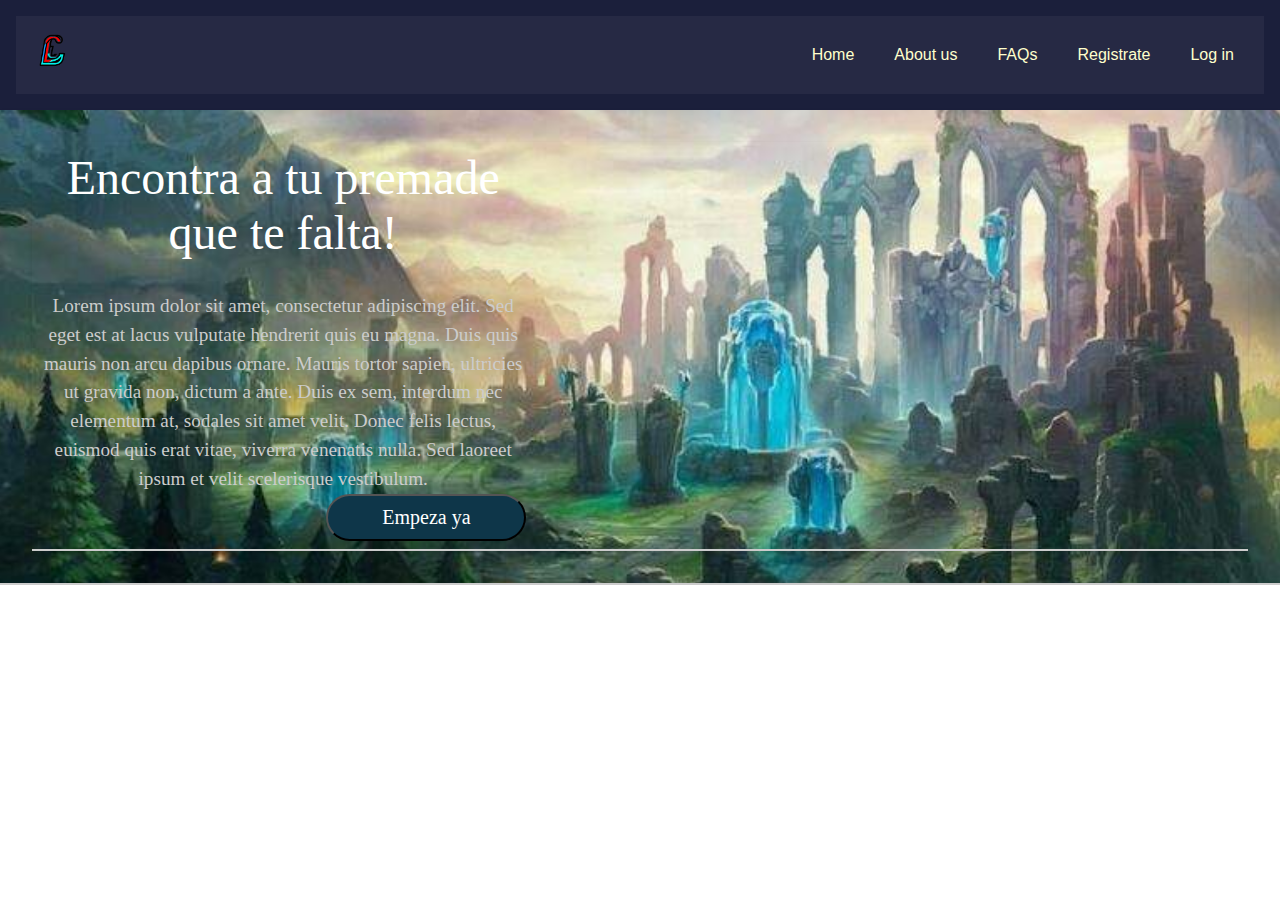
<file: templates/index.html>
<!DOCTYPE html>
<html lang="en">
  <head>
    <meta charset="UTF-8" />
    <meta http-equiv="X-UA-Compatible" content="IE=edge" />
    <meta name="viewport" content="width=device-width, initial-scale=1.0" />
    <link href="/static/styles.css" rel="stylesheet" />
    <script src="/scripts/script_1.js"></script>
      <title>Lolsito</title>
  </head>
  <body>
    <header class="flex header-vw">
      <section class="container">
        <a class="logo"><img src="/img/logo.png" alt="Logo de la empresa"></a>
        <nav class="menu">
          <ul class="lista-menu">
            <li><a href="#" class="enlace-menu" id="home">Home</a></li>
            <li><a href="#" class="enlace-menu" id="about">About us</a></li>
            <li><a href="#" class="enlace-menu" id="faqs">FAQs</a></li>
            <li><a href="/templates/registro.html" class="enlace-menu">Registrate</a></li>
            <li><a href="/templates/login.html" class="enlace-menu">Log in</a></li>
          </ul>
        </nav>
      </section>
    </header>
    <main class="bg">
      <div class="main-content bg scrolled">
      <div class="main-box">
      <h1 class="titulo-principal">Encontra a tu premade que te falta!</h1>
      <form>
        <label for="busqueda"></label>
      </form>
      <p class="parrafo-principal">
        Lorem ipsum dolor sit amet, consectetur adipiscing elit. Sed eget est at
        lacus vulputate hendrerit quis eu magna. Duis quis mauris non arcu
        dapibus ornare. Mauris tortor sapien, ultricies ut gravida non, dictum a
        ante. Duis ex sem, interdum nec elementum at, sodales sit amet velit.
        Donec felis lectus, euismod quis erat vitae, viverra venenatis nulla.
        Sed laoreet ipsum et velit scelerisque vestibulum.
      </p>
      <button class="btn-main">
        Empeza ya
      </button>
      </div>
      </div>

    </main>
  </body>

</html>
</file>
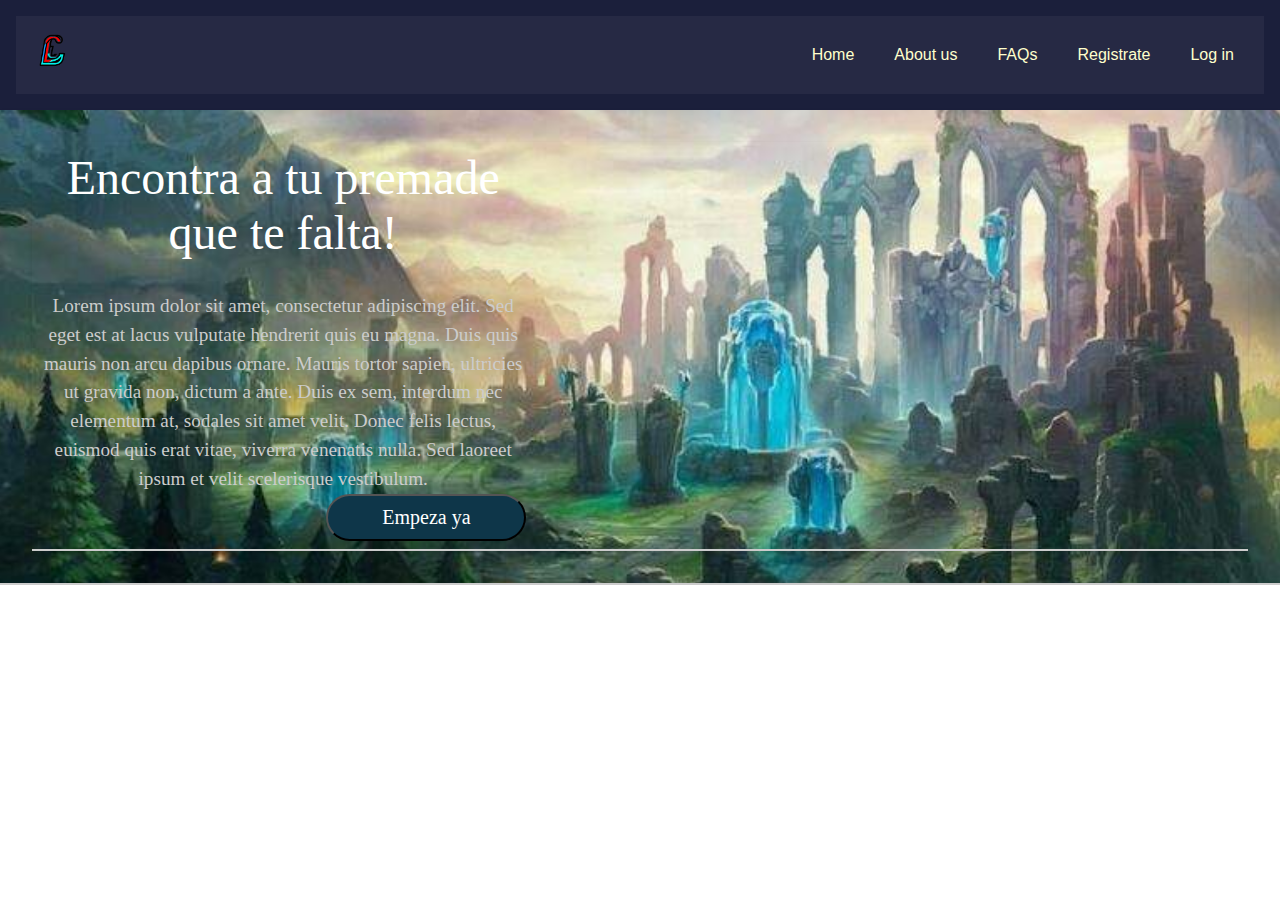
<file: clone/templates/index.html>
<!DOCTYPE html>
<html lang="en">
  <head>
    <meta charset="UTF-8" />
    <meta http-equiv="X-UA-Compatible" content="IE=edge" />
    <meta name="viewport" content="width=device-width, initial-scale=1.0" />
    <link href="/static/styles.css" rel="stylesheet" />
    <script src="/scripts/script_1.js"></script>
      <title>Lolsito</title>
  </head>
  <body>
    <header class="flex header-vw">
      <section class="container">
        <a class="logo"><img src="/img/logo.png" alt="Logo de la empresa"></a>
        <nav class="menu">
          <ul class="lista-menu">
            <li><a href="#" class="enlace-menu" id="home">Home</a></li>
            <li><a href="#" class="enlace-menu" id="about">About us</a></li>
            <li><a href="#" class="enlace-menu" id="faqs">FAQs</a></li>
            <li><a href="/templates/registro.html" class="enlace-menu">Registrate</a></li>
            <li><a href="/templates/login.html" class="enlace-menu">Log in</a></li>
          </ul>
        </nav>
      </section>
    </header>
    <main class="bg">
      <div class="main-content bg scrolled">
      <div class="main-box">
      <h1 class="titulo-principal">Encontra a tu premade que te falta!</h1>
      <form>
        <label for="busqueda"></label>
      </form>
      <p class="parrafo-principal">
        Lorem ipsum dolor sit amet, consectetur adipiscing elit. Sed eget est at
        lacus vulputate hendrerit quis eu magna. Duis quis mauris non arcu
        dapibus ornare. Mauris tortor sapien, ultricies ut gravida non, dictum a
        ante. Duis ex sem, interdum nec elementum at, sodales sit amet velit.
        Donec felis lectus, euismod quis erat vitae, viverra venenatis nulla.
        Sed laoreet ipsum et velit scelerisque vestibulum.
      </p>
      <button class="btn-main">
        Empeza ya
      </button>
      </div>
      </div>

    </main>
  </body>

</html>
</file>
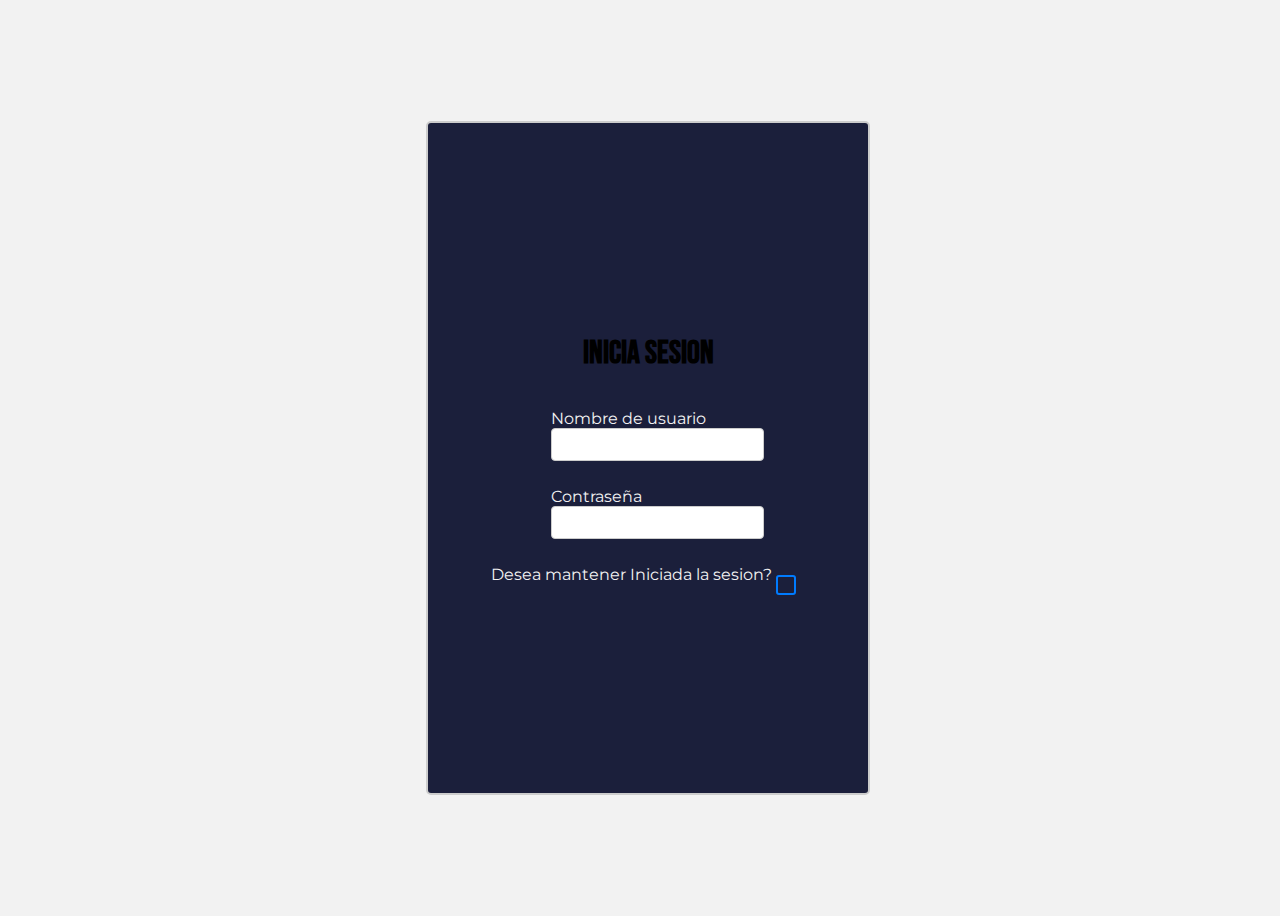
<file: templates/login.html>
<!DOCTYPE html>
<html lang="en">
  <head>
    <meta charset="UTF-8" />
    <meta http-equiv="X-UA-Compatible" content="IE=edge" />
    <meta name="viewport" content="width=device-width, initial-scale=1.0" />
    <title>Log in</title>
    <link href="/static/styles_usuario.css" rel="stylesheet"/>
</head>
  <body class="body-container">
    <form action="POST">
      <h2>Inicia sesion</h2>
      <label for="Usuario"
        >Nombre de usuario
        <input type="text" id="nombreUsuario" />
      </label>
      <label for="Contraseña">
        Contraseña
        <input type="text" id="contraseña">
      </label>
      <label class="checkbox-label" id="mantenerSesion"  for="mantenerSesion"> Desea mantener Iniciada la sesion?
      <input class="checkbox-input"type="checkbox" id="mantenerSesion" name="mantenerSesion">
    </label>
    </form>
  </body>
</html>
</file>
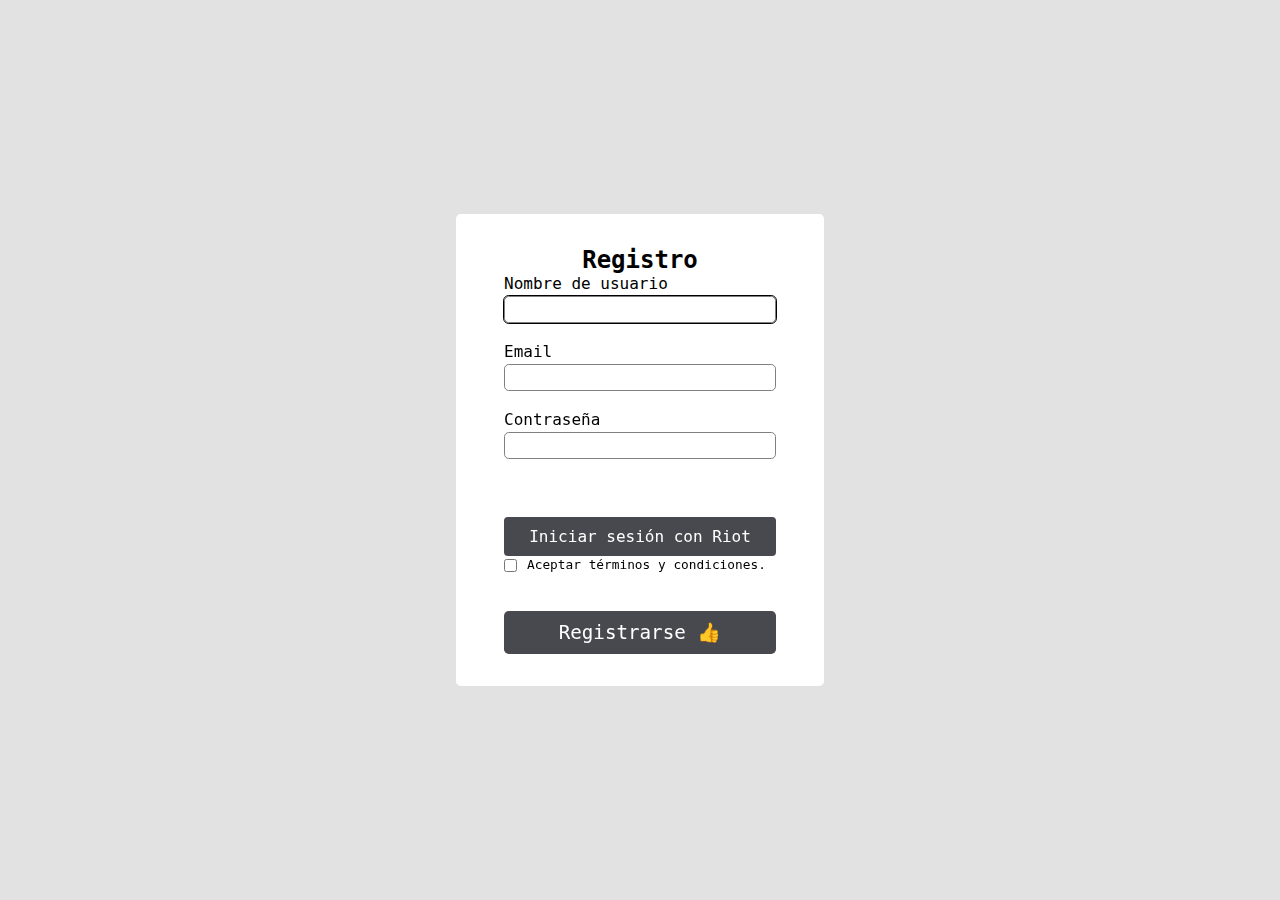
<file: templates/registro.html>
<!DOCTYPE html>
<html lang="en">
  <head>
    <meta charset="UTF-8" />
    <meta http-equiv="X-UA-Compatible" content="IE=edge" />
    <meta name="viewport" content="width=device-width, initial-scale=1.0" />
    <title>Registrate</title>
    <link rel="stylesheet" href="/clone/static/styles_registro.css" />
  </head>
  <body>
    <body class ="bg">
      <form class="form">
        <div class="fila">
          <h2>Registro</h2>
        </div>
        <div class="fila">
          <label for="user_name">Nombre de usuario</label>
          <input type="text" id="nombreUsuario" autofocus>
          <p>
            <small class="error" id="nombreError">
                Debes ingresar un nombre valido
            </small>
          </p>
        </div>
        <div class="fila">
          <label for="email">Email</label>
          <input type="email" id="email" autofocus />
          <p>
            <small class="error" id="emailError"
              >Debe ser un email válido.</small
            >
          </p>
        </div>
        <div class="fila">
          <label for="password">Contraseña</label>
          <input type="password" id="password" />
          <p>
            <small class="error" id="passwordError"
              >Deben ser al menos 6 caracteres sin espacios e incluir un
              número.</small
            >
          </p>
        </div>

        <div class="fila">
          <button class="riot-login-btn">Iniciar sesión con Riot</button>
        </div>
        <div class="fila">
          <div class="condiciones">
            <input type="checkbox" id="terminos" />
            <label for="terminos">Aceptar términos y condiciones.</label>
          </div>
          <p>
            <small class="error" id="terminosError"
              >Debes aceptar los términos.</small
            >
          </p>
        </div>
        <button type="submit" class="boton">Registrarse 👍</button>
      </form>
      <script src="/scripts/script_1.js"></script>
    </body>
  </body>
</html>
</file>
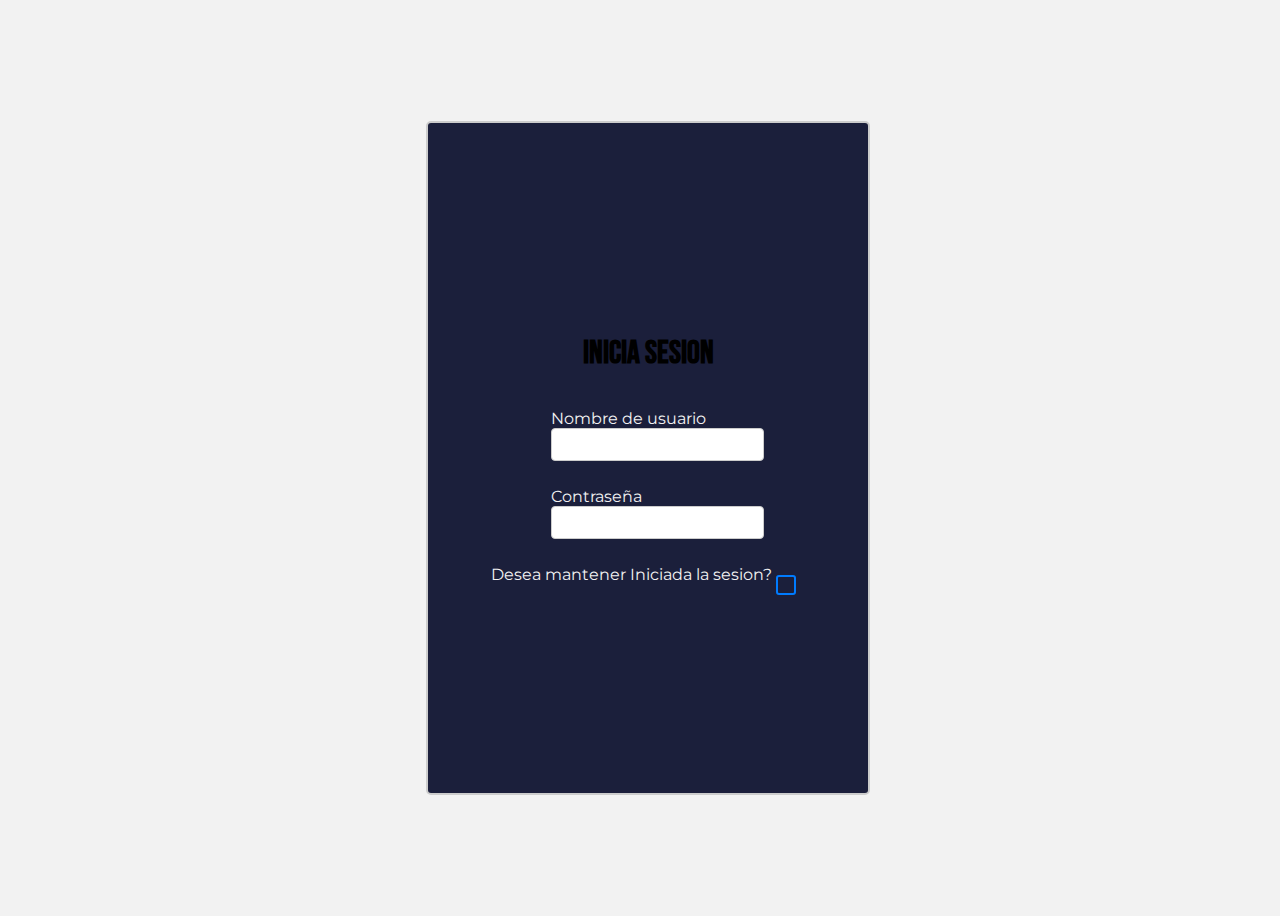
<file: clone/templates/login.html>
<!DOCTYPE html>
<html lang="en">
  <head>
    <meta charset="UTF-8" />
    <meta http-equiv="X-UA-Compatible" content="IE=edge" />
    <meta name="viewport" content="width=device-width, initial-scale=1.0" />
    <title>Log in</title>
    <link href="/static/styles_usuario.css" rel="stylesheet"/>
</head>
  <body class="body-container">
    <form action="POST">
      <h2>Inicia sesion</h2>
      <label for="Usuario"
        >Nombre de usuario
        <input type="text" id="nombreUsuario" />
      </label>
      <label for="Contraseña">
        Contraseña
        <input type="text" id="contraseña">
      </label>
      <label class="checkbox-label" id="mantenerSesion"  for="mantenerSesion"> Desea mantener Iniciada la sesion?
      <input class="checkbox-input"type="checkbox" id="mantenerSesion" name="mantenerSesion">
    </label>
    </form>
  </body>
</html>
</file>
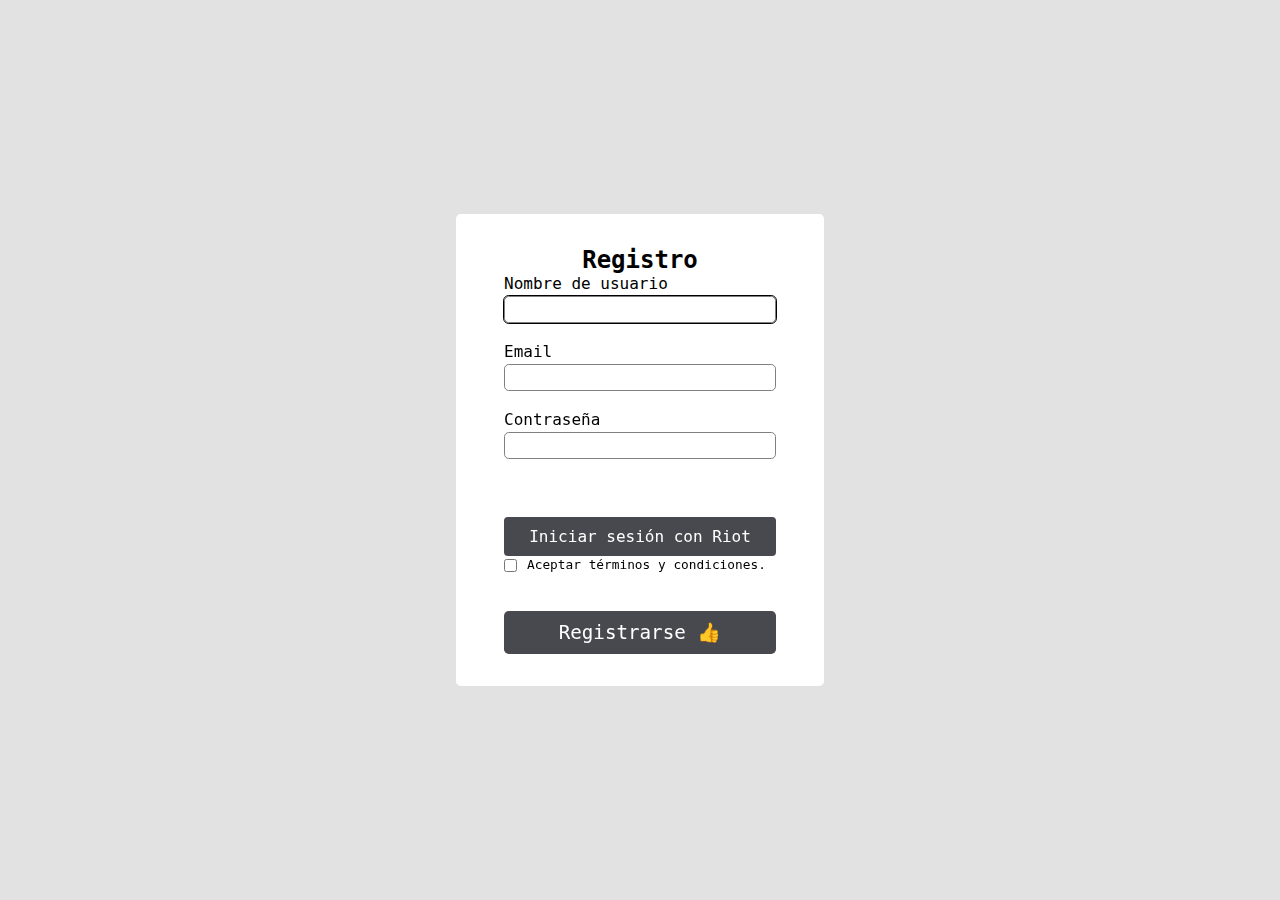
<file: clone/templates/registro.html>
<!DOCTYPE html>
<html lang="en">
  <head>
    <meta charset="UTF-8" />
    <meta http-equiv="X-UA-Compatible" content="IE=edge" />
    <meta name="viewport" content="width=device-width, initial-scale=1.0" />
    <title>Registrate</title>
    <link rel="stylesheet" href="/clone/static/styles_registro.css" />
  </head>
  <body>
    <body class ="bg">
      <form class="form">
        <div class="fila">
          <h2>Registro</h2>
        </div>
        <div class="fila">
          <label for="user_name">Nombre de usuario</label>
          <input type="text" id="nombreUsuario" autofocus>
          <p>
            <small class="error" id="nombreError">
                Debes ingresar un nombre valido
            </small>
          </p>
        </div>
        <div class="fila">
          <label for="email">Email</label>
          <input type="email" id="email" autofocus />
          <p>
            <small class="error" id="emailError"
              >Debe ser un email válido.</small
            >
          </p>
        </div>
        <div class="fila">
          <label for="password">Contraseña</label>
          <input type="password" id="password" />
          <p>
            <small class="error" id="passwordError"
              >Deben ser al menos 6 caracteres sin espacios e incluir un
              número.</small
            >
          </p>
        </div>

        <div class="fila">
          <button class="riot-login-btn">Iniciar sesión con Riot</button>
        </div>
        <div class="fila">
          <div class="condiciones">
            <input type="checkbox" id="terminos" />
            <label for="terminos">Aceptar términos y condiciones.</label>
          </div>
          <p>
            <small class="error" id="terminosError"
              >Debes aceptar los términos.</small
            >
          </p>
        </div>
        <button type="submit" class="boton">Registrarse 👍</button>
      </form>
      <script src="/scripts/script_1.js"></script>
    </body>
  </body>
</html>
</file>
<file: static/styles.css>
:root{
    --color-header: #1B1F3B;
    --color-section: #262944;
  }
  /* Estilos para el header */
  @import url('https://fonts.googleapis.com/css2?family=Bebas+Neue&family=Montserrat&family=Playfair+Display:wght@500&display=swap');
  
  * {
    overflow: hidden;
    box-sizing: border-box;
    max-width: 100vw;
    max-height: 100vh;
    padding: 0;
    margin: 0px;
  }
  main{
    width:100vw;
    height: 90vh;
    width:100%;
    height: 100%;;
  }
  .flex {
    display: flex;
    justify-content: space-between;
    align-items: center;
    padding: 1rem;
  }
  
  .container {
    background-color: #262944;
    width: 100%;
    display: flex;
    justify-content: space-between;
    height: 100%;
    max-width: 100vw;
    max-height: 15vh;
    margin: 0 auto;
  }
  .header-vw {
    background-color:#1B1F3B;
    width: 100%;
    height: 15%;
  }
  
  .logo img {
    width: 70px;
    height: auto;
    max-width: 200px;
    font-size: 50px;;
    /* background-color: rgb(249, 249, 249); */
    border: 50%;
  }
   a.logo:hover img{
    border: 2px solid #ccc;
    box-shadow: 0 0 5px 2px rgba(0,0,0,0.3);
   }
  
  .menu {
    max-width: 100%;
    overflow: hidden;
  }
  
  .lista-menu {
    display: flex;
    justify-content: space-between;
    align-items: center;
    list-style: none;
    margin: 0;
    padding: 10px;
    font-family: "Montserrat", sans-serif;
    font-weight: 100;
  }
  .enlace-menu {
    display: block;
    text-decoration: none;
    color: #FFFFCC;
    padding: 10px;
    margin: 10px;
    position: relative;
  }
  
  .enlace-menu::after {
    content: "";
    position: absolute;
    bottom: 0;
    left: 0;
    width: 100%;
    height: 3px;
    background-color: #FFFFCC; /* Elige el color que desees para la barra */
    transform: scaleX(0);
    transition: transform 0.2s ease-out;
  }
  
  .enlace-menu:hover::after {
    transform: scaleX(1);
  }
  /* 
  .enlace-menu {
    display: block;
    padding: 1rem 1rem;
    text-decoration: none;
    color: #fff;
    font-weight: bold;
    transition: background-color 0.3s ease;
  }
  .enlace:hover::after{
  transform:scaleX(1);
    
  }
  .enlace-menu::after {
    content: "";
    position: absolute;
    bottom: 0;
    left: 0;
    width: 100%;
    height: 3px;
    background-color:rgb(32, 14, 14); /* Elige el color que desees para la barra */
    /* transform: scaleX(0);
    transition: transform 0.2s ease-out;
  } */ 
  
  /* Estilos para el main */
  main {
    background-color: rgba(175, 183, 167, 1);
    background-repeat: no-repeat;
    background-size: cover;
    background-position: center;
    padding: 2rem;
  }
  
  .titulo-principal {
    font-size: 3rem;
    text-align: center;
    margin-bottom: 2rem;
    color: #fff;
    font-family: "Bebas Neue";
    font-weight: 300;
  
  }
  
  .parrafo-principal {
    text-align: center;
    font-size: 1.2rem;
    line-height: 1.5;
    color: #CCCCCC;
    font-family: "Playfair Display";
  }
  .main-box{
    width: 40%;
    display:flex;
    margin:0.5em;
    flex-direction: column;
    justify-content: center;
    align-items:flex-end;
  
  }
  button.btn-main{
    font-family: "Montserrat";
    font-size:20px;
    font-weight: 200;
    color: white;
    border-radius: 50px;
    width: 200px;
    background-color: #0E3649;
    padding: 10px 5px 10px 5px;
    margin:1rem, 1rem;
    display: flex;
    justify-content: center;
  }
  .bg{
    box-shadow: 0 2px 4px rgba(0,0,0,0.1);
    background: url("/img/bg_lol.jpg") no-repeat center center fixed;
    background-size: cover;;
    width: 100%;
    height: auto;
    display: block;
    margin: 0 auto;
    border-bottom: 2px solid #ccc;
    background-size: cover;
    
  }
  
  div.scrolled{
    background-color: #fff;
    box-shadow: 0 2px 4px rgba(0,0,0,0.1);
  }
  .main-content{
    max-width: 100%;
    max-height: 100%;
    width:100%;
    height:100%;
  }
</file>
<file: static/styles_usuario.css>
/* Estilo general del formulario */
@import url('https://fonts.googleapis.com/css2?family=Bebas+Neue&family=Montserrat&family=Playfair+Display:wght@500&display=swap');
.body-container{
    width:100%;
    height: 100%;
    background-color: #3F43CA;
}
form {
    background-color: #1B1F3B;
    display: flex;
    flex-direction: column;
    align-items: center;
    justify-content: center;
    gap:1rem;
    padding: 20px;
    border: 2px solid #ccc;
    border-radius: 5px;
    width: 400px;
    height: 630px;
  }
  
  /* Estilo del título */
  h2 {
    margin-bottom: 20px;
    font-family: "Bebas Neue";
    font-size: 2em;
  }
  .checkbox-label {
    display: flex;
    flex-direction: row;
    font-size: 16px;
    margin-bottom: 10px; /* Puedes ajustar el valor según tus necesidades */
  }
  
  .checkbox-input {
    appearance: none;
  width: 20px;
  height: 20px;
  margin-right: 10px; /* Puedes ajustar el valor según tus necesidades */
  border: 2px solid #007bff;
  border-radius: 3px;
  outline: none;
  cursor: pointer;
  display: flex;
  justify-content: center;
  align-items: center;
  }
  
  .checkbox-input:checked {
    background-color: #007bff;
    border-color: #007bff;
  }
  .checkbox-input:checked::before {
    content: '✔';
    color: #fff;
  }
  
  /* Estilo de las etiquetas */
  label {
    display: flex;
    flex-direction: column;
    font-family: "Montserrat", sans-serif;
    margin-bottom: 10px;
    color:#f2f2f2
  }
  
  /* Estilo de los campos de entrada */
  input[type="text"],
  input[type="password"] {
    padding: 8px;
    border: 1px solid #ccc;
    border-radius: 4px;
    width: 100%;
  }
  
  /* Estilo del botón enviar */
  input[type="submit"] {
    background-color: #4caf50;
    color: white;
    padding: 10px 20px;
    border: none;
    border-radius: 4px;
    cursor: pointer;
    font-size: 16px;
  }
  
  /* Estilo de la casilla de verificación */
  input[type="checkbox"] {
    margin-top: 10px;
  }
  
  /* Estilo del cuerpo de la página */
  .body-container {
    display: flex;
    justify-content: center;
    align-items: center;
    height: 100vh;
    background-color: #f2f2f2;
  }
</file>
<file: clone/static/styles_registro.css>
:root {
    --primary: rgba(25, 28, 35, 0.8);
    --secondary: rgb(0, 114, 221);
    --danger: red;

}

* {
    padding: 0;
    margin: 0;
    box-sizing: border-box;
    border-radius: .3rem;
}

body {
    font-family: 'Roboto Mono', monospace, sans-serif;
    background-color: rgb(226, 226, 226);
    display: flex;
    justify-content: center;
    align-items: center;
    height: 100vh;
}

form {
    background-color: white;
    width: 23rem;
    padding: 2rem 3rem;
    display: flex;
    flex-direction: column;
}

h2 {
    text-align: center;
}

.fila {
    display: flex;
    flex-direction: column;
}

input:focus-visible,
select:focus-visible {
    outline: 1px solid black;
}

input,
select {
    outline: none;
    border: 1px solid gray;
    margin-top: 3px;
    padding: 5px;
    font-family: 'Roboto Mono', monospace, sans-serif;

}

.condiciones {
    display: flex;
    align-items: center;
    gap: 10px;

}

.condiciones label {
    font-size: .8rem;
}

form button {
    font-family: 'Roboto Mono', monospace, sans-serif;
    padding: 10px;
    font-size: 1.2rem;
    border: none;
    background-color: var(--primary);
    color: white;
    cursor: pointer;
    margin-top: 20px;
}

form button:disabled {
    opacity: 0.6;
    cursor: not-allowed;
}

.error {
    color: var(--danger);
    font-size: .7rem;
    visibility: hidden;
}

.visible {
    visibility: visible;
}


.riot-login-btn {
    background-color:var(--primary);
    border: none;
    color: #fff;
    padding: 10px 20px;
    font-size: 16px;
    border-radius: 4px;
    cursor: pointer;
  }
  
  .riot-login-btn:hover {
    background-color: #41444e;
  }
</file>
